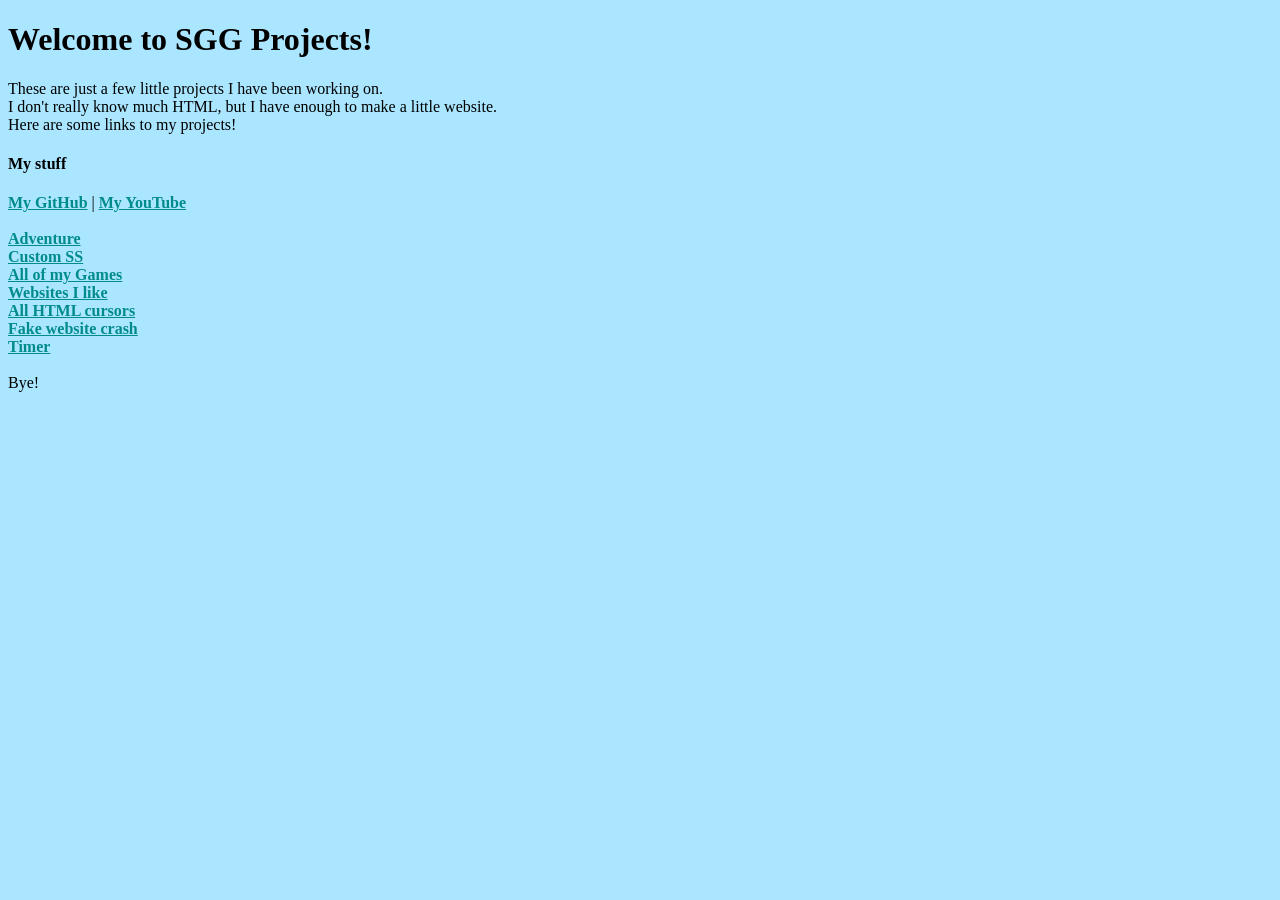
<file: index.html>
<!DOCTYPE html>
<html>
    <head>
        <style>
        :root{
            --link: darkcyan;
            --linkhover: #5aa5b9;
            --linkpress: #3a5f3a;
        }
        a:link,a:visited{
            color:var(--link);
            font-weight:bold;
        }
        a:hover{
            color:var(--linkhover);
            font-weight:bold;
        }
        a:active{
            color:var(--linkpress);
            font-weight:bold;
        }
        </style>
        <title>SGG Projects</title>
    </head>
    <body style="background-color:#aae6ff">
        <h1>Welcome to SGG Projects!</h1>
        <p>These are just a few little projects I have been working on.<br>
        I don't really know much HTML, but I have enough to make a little website.<br>
        Here are some links to my projects!<br>
        <h4>My stuff</h4>
        <a href="https://www.github.com/SlightlyGoodGames">My GitHub</a> | 
        <a href="https://www.youtube.com/@the-real-sgg">My YouTube</a><br><br>
        <a href="adventure.html">Adventure</a><br>
        <a href="custom-ss.html">Custom SS</a><br>
        <a href="games.html">All of my Games</a><br>
        <a href="websitesilike.html">Websites I like</a><br>
        <a href="allcursors.html">All HTML cursors</a><br>
        <a href="fakecrash.html">Fake website crash</a><br>
        <a href="timer.html">Timer</a>
        <br><br>Bye!</p>
    </body>
</html>
</file>
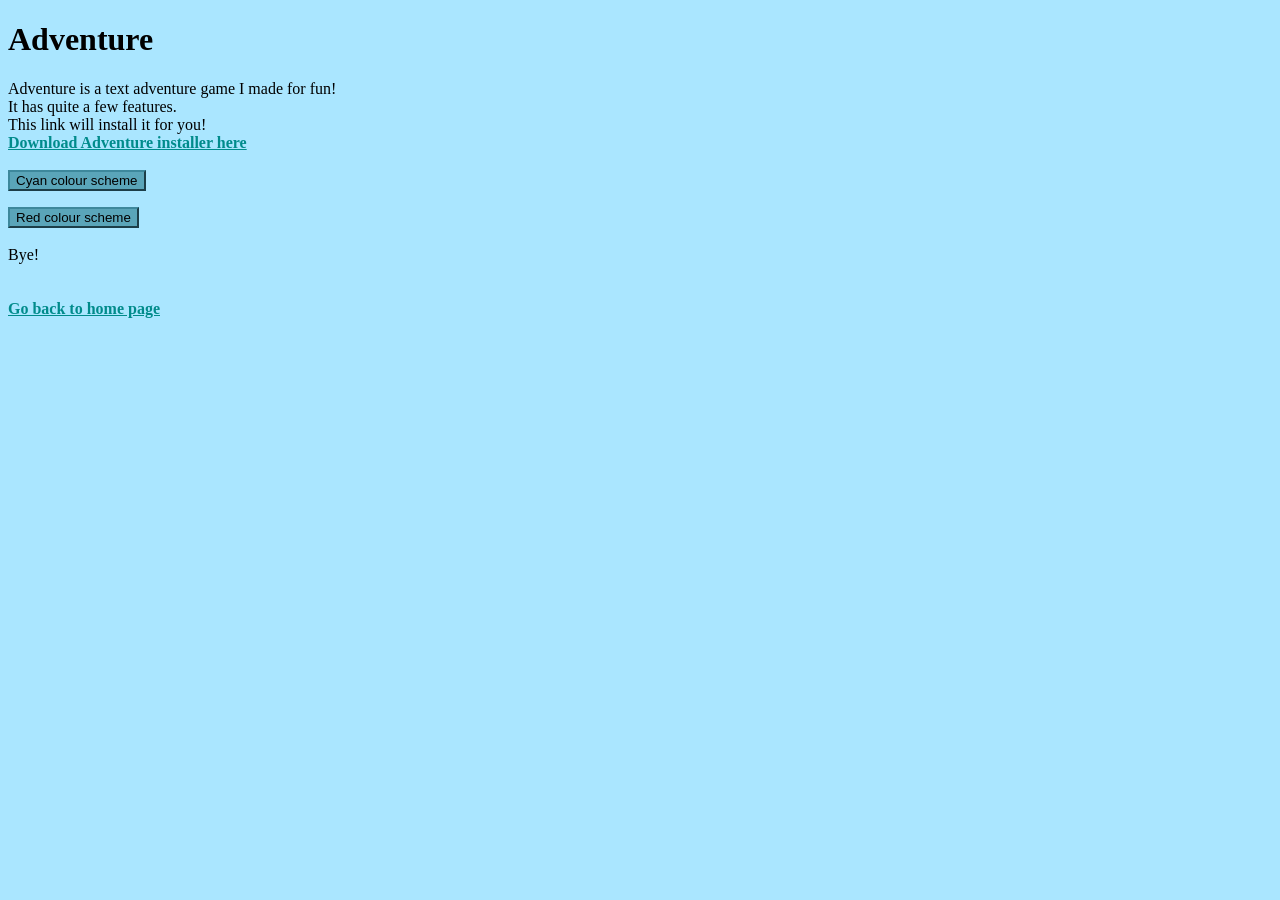
<file: adventure.html>
<!DOCTYPE html>
<html>
    <head>
        <style>
        :root{
            --link: darkcyan;
            --linkhover: #5aa5b9;
            --linkpress: #5e453d;
        }
        a:link,a:visited{
            color:var(--link);
            font-weight:bold;
        }
        a:hover{
            color:var(--linkhover);
            font-weight:bold;
        }
        a:active{
            color:var(--linkpress);
            font-weight:bold;
        }
        button{
            background-color:#5aa5b9;
            outline-width:10px;
            cursor:pointer;
            border-color:#3d889c;
        }
        </style>
        <title>Adventure - SGG Projects</title>
    </head>
    <body style="background-color:#aae6ff" id="body">
        <h1>Adventure</h1>
        <p>Adventure is a text adventure game I made for fun!<br>It has quite a few features.<br>This link will install it for you!<br>
        <a href="setup.exe">Download Adventure installer here</a>
        <br><br>
        <button onclick="setCyanTheme()">Cyan colour scheme</button><p>   </p>
        <button onclick="setRedTheme()">Red colour scheme</button>
        <br><br>Bye!<br><br><br><a href="index.html">Go back to home page</a></p>
    </body>
    <script>
        function setCyanTheme(){
            document.documentElement.style.setProperty("--link","darkcyan")
            document.documentElement.style.setProperty("--linkhover","#5aa5b9")
            document.documentElement.style.setProperty("--linkpress","#3a5f3a")
            document.getElementById("body").style.backgroundColor = "#aae6ff"
        }
        function setRedTheme(){
            document.documentElement.style.setProperty("--link","darkred")
            document.documentElement.style.setProperty("--linkhover","#b95a5a")
            document.documentElement.style.setProperty("--linkpress","#795144")
            document.getElementById("body").style.backgroundColor = "#ffaaaa"
        }
    </script>
</html>
</file>
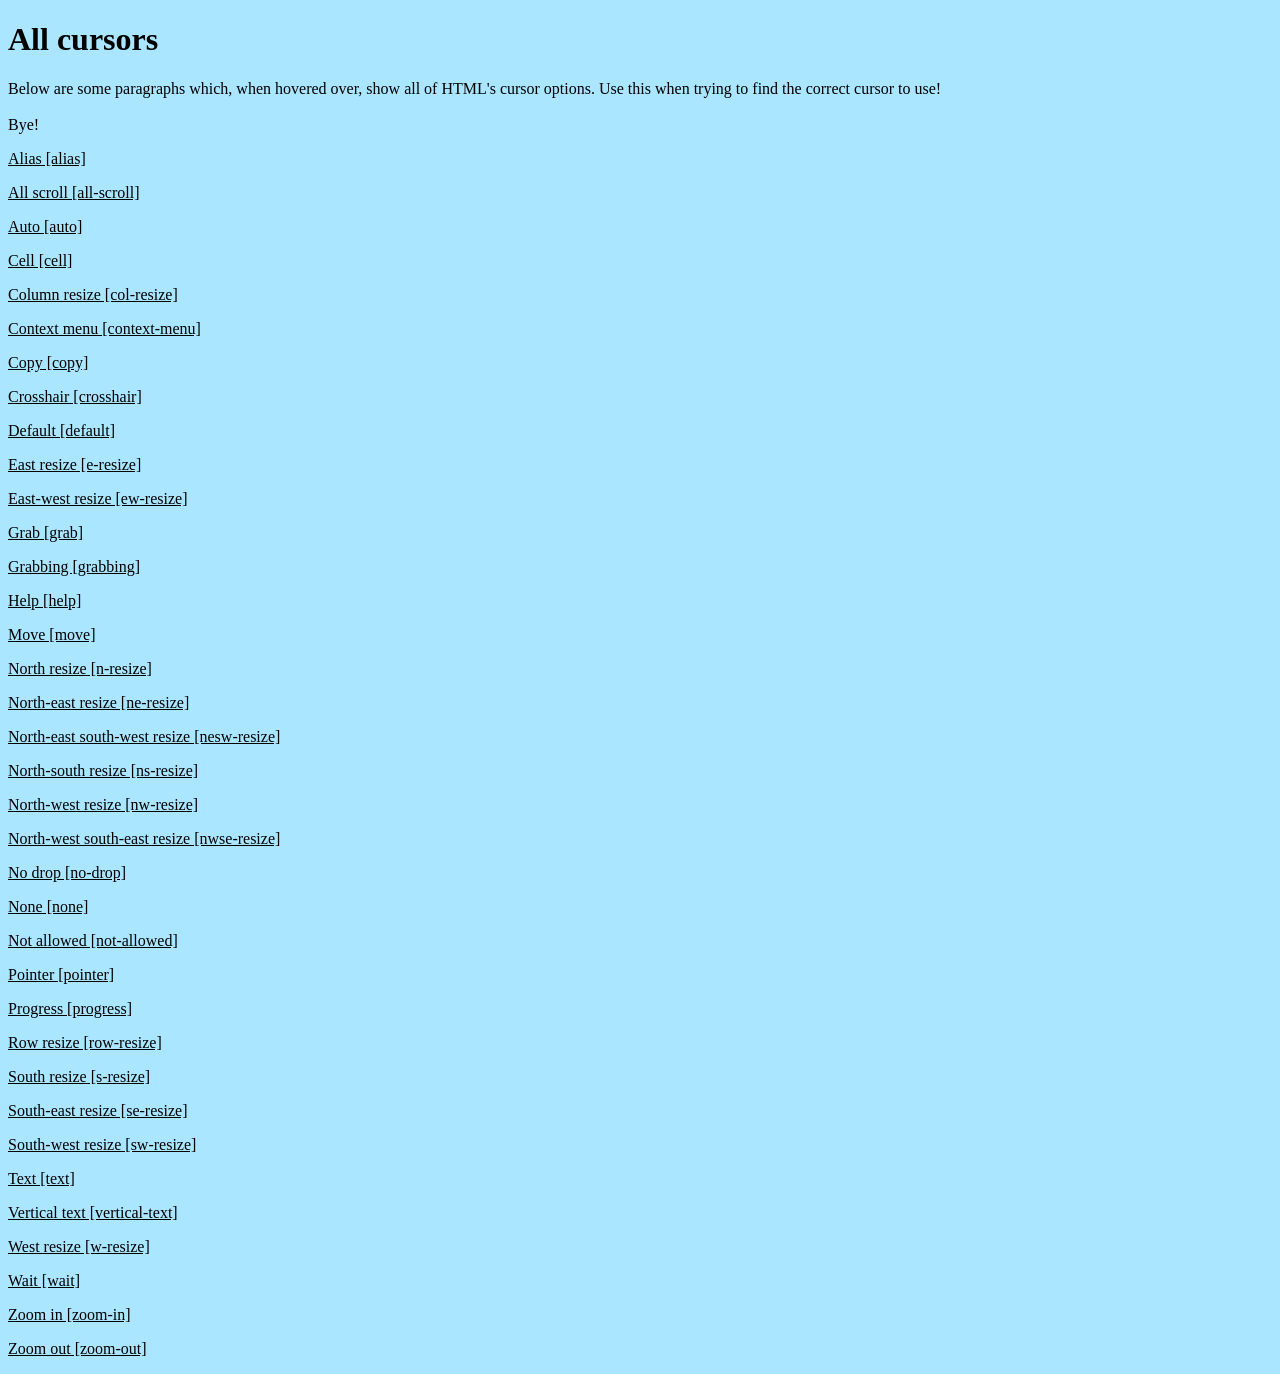
<file: allcursors.html>
<!DOCTYPE html>
<html>
    <head>
        <style>
        :root{
            --link: darkcyan;
            --linkhover: #5aa5b9;
            --linkpress: #3a5f3a;
        }
        a:link,a:visited{
            color:var(--link);
            font-weight:bold;
        }
        a:hover{
            color:var(--linkhover);
            font-weight:bold;
        }
        a:active{
            color:var(--linkpress);
            font-weight:bold;
        }
        </style>
        <title>SGG Projects</title>
    </head>
    <body style="background-color:#aae6ff">
        <h1>All cursors</h1>
        <p>Below are some paragraphs which, when hovered over, show all of HTML's cursor options. Use this when trying to find the correct cursor to use!
        <br><br>Bye!</p>
        <p style="cursor:alias"><u>Alias [alias]</u></p>
        <p style="cursor:all-scroll"><u>All scroll [all-scroll]</u></p>
        <p style="cursor:auto"><u>Auto [auto]</u></p>
        <p style="cursor:cell"><u>Cell [cell]</u></p>
        <p style="cursor:col-resize"><u>Column resize [col-resize]</u></p>
        <p style="cursor:context-menu"><u>Context menu [context-menu]</u></p>
        <p style="cursor:copy"><u>Copy [copy]</u></p>
        <p style="cursor:crosshair"><u>Crosshair [crosshair]</u></p>
        <p style="cursor:default"><u>Default [default]</u></p>
        <p style="cursor:e-resize"><u>East resize [e-resize]</u></p>
        <p style="cursor:ew-resize"><u>East-west resize [ew-resize]</u></p>
        <p style="cursor:grab"><u>Grab [grab]</u></p>
        <p style="cursor:grabbing"><u>Grabbing [grabbing]</u></p>
        <p style="cursor:help"><u>Help [help]</u></p>
        <p style="cursor:move"><u>Move [move]</u></p>
        <p style="cursor:n-resize"><u>North resize [n-resize]</u></p>
        <p style="cursor:ne-resize"><u>North-east resize [ne-resize]</u></p>
        <p style="cursor:nesw-resize"><u>North-east south-west resize [nesw-resize]</u></p>
        <p style="cursor:ns-resize"><u>North-south resize [ns-resize]</u></p>
        <p style="cursor:nw-resize"><u>North-west resize [nw-resize]</u></p>
        <p style="cursor:nwse-resize"><u>North-west south-east resize [nwse-resize]</u></p>
        <p style="cursor:no-drop"><u>No drop [no-drop]</u></p>
        <p style="cursor:none"><u>None [none]</u></p>
        <p style="cursor:not-allowed"><u>Not allowed [not-allowed]</u></p>
        <p style="cursor:pointer"><u>Pointer [pointer]</u></p>
        <p style="cursor:progress"><u>Progress [progress]</u></p>
        <p style="cursor:row-resize"><u>Row resize [row-resize]</u></p>
        <p style="cursor:s-resize"><u>South resize [s-resize]</u></p>
        <p style="cursor:se-resize"><u>South-east resize [se-resize]</u></p>
        <p style="cursor:sw-resize"><u>South-west resize [sw-resize]</u></p>
        <p style="cursor:text"><u>Text [text]</u></p>
        <p style="cursor:vertical-text"><u>Vertical text [vertical-text]</u></p>
        <p style="cursor:w-resize"><u>West resize [w-resize]</u></p>
        <p style="cursor:wait"><u>Wait [wait]</u></p>
        <p style="cursor:zoom-in"><u>Zoom in [zoom-in]</u></p>
        <p style="cursor:zoom-out"><u>Zoom out [zoom-out]</u></p>
    </body>
</html>
</file>
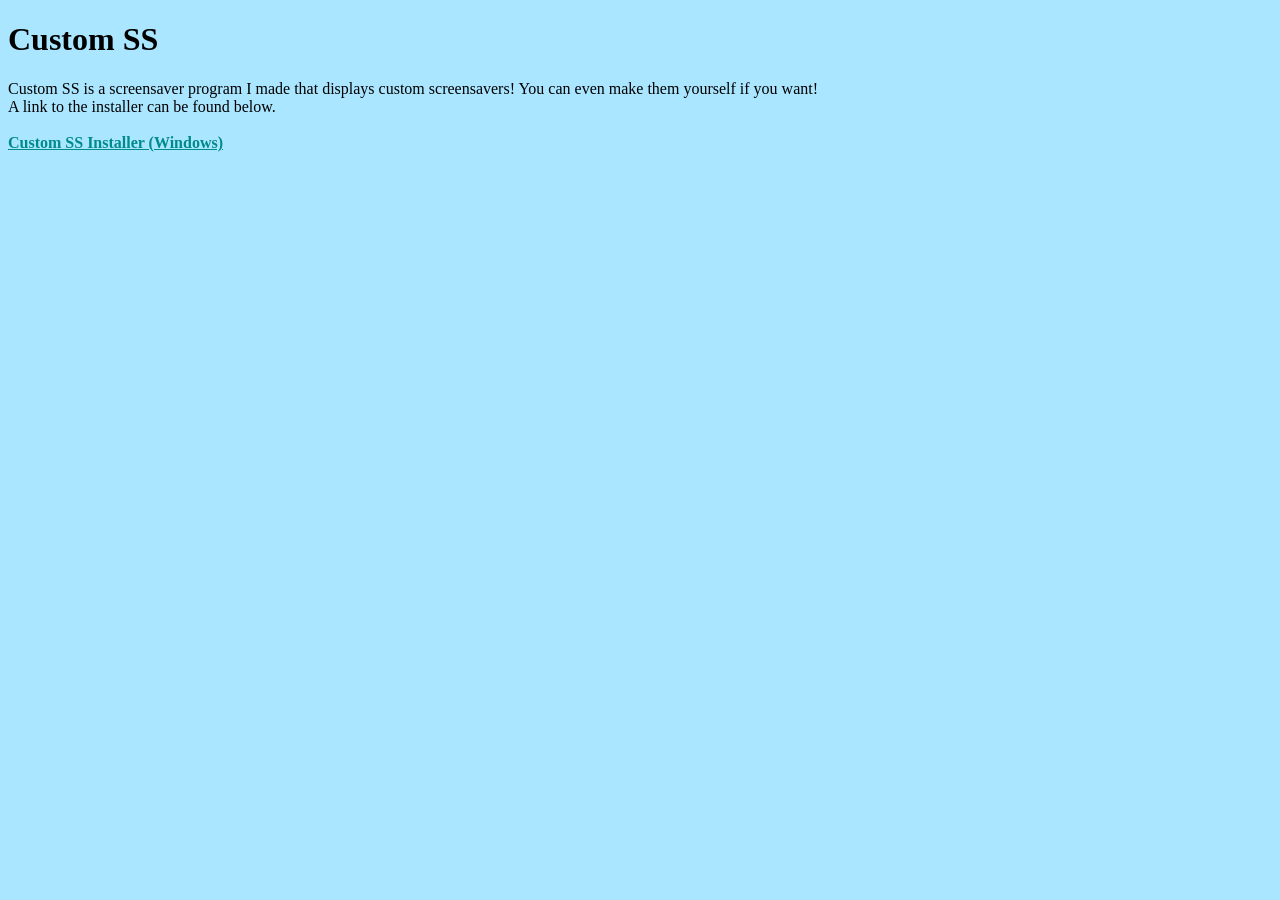
<file: custom-ss.html>
<!DOCTYPE html>
<html>
    <head>
        <style>
        :root{
            --link: darkcyan;
            --linkhover: #5aa5b9;
            --linkpress: #3a5f3a;
        }
        a:link,a:visited{
            color:var(--link);
            font-weight:bold;
        }
        a:hover{
            color:var(--linkhover);
            font-weight:bold;
        }
        a:active{
            color:var(--linkpress);
            font-weight:bold;
        }
        </style>
        <title>SGG Projects</title>
    </head>
    <body style="background-color:#aae6ff">
        <h1>Custom SS</h1>
        <p>Custom SS is a screensaver program I made that displays custom screensavers! You can even make them yourself if you want!<br>
        A link to the installer can be found below.<br><br>
        <a href="custom-ss-installer.exe">Custom SS Installer (Windows)</a></p>
    </body>
</html>
</file>
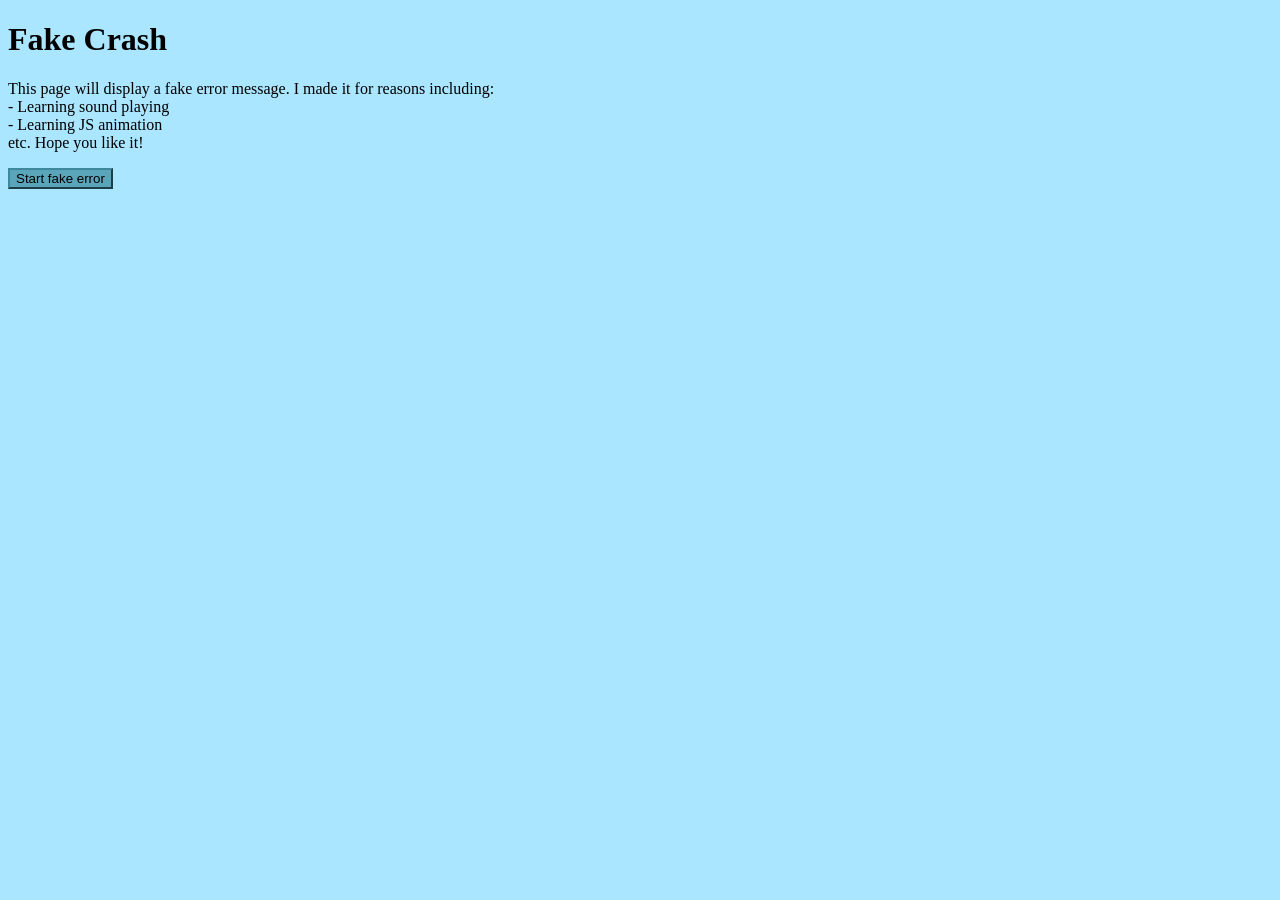
<file: fakecrash.html>
<!DOCTYPE html>
<html>
    <head>
        <style>
        body{
            background:#aae6ff;
            transition:background-color 0.5s;
        }
        button{
            background-color:#5aa5b9;
            cursor:pointer;
            border-color:#3d889c;
        }
        </style>
    </head>
    <body>
        <div id="startfake">
        <h1>Fake Crash</h1>
        <p>This page will display a fake error message. I made it for reasons including:<br>- Learning sound playing<br>- Learning JS animation<br>etc. Hope you like it!</p>
        <button onclick="startFake()">Start fake error</button>
        </div>
        <p id="notrespond" style="display:none;">Your browser is not responding.<br>Please restart your browser to continue using the internet.<br><br><a href="index.html">Go to home</a></p>
        <script>
            let error = new Audio("windows98.mp3")
            function lighten(){
                document.body.style.backgroundColor = "#dcf4ff"
            }
            function sayNotResponsive(){
                document.getElementById("notrespond").style.display = "block"
            }
            function playError(){
                error.play()
            }
            function startFake(){
                setTimeout(lighten,5000);
                setTimeout(playError,9500)
                setTimeout(sayNotResponsive,10000)
                document.getElementById("startfake").style.display = "none"
                document.documentElement.style.cursor = "wait"
            }
        </script>
    </body>
</html>
</file>
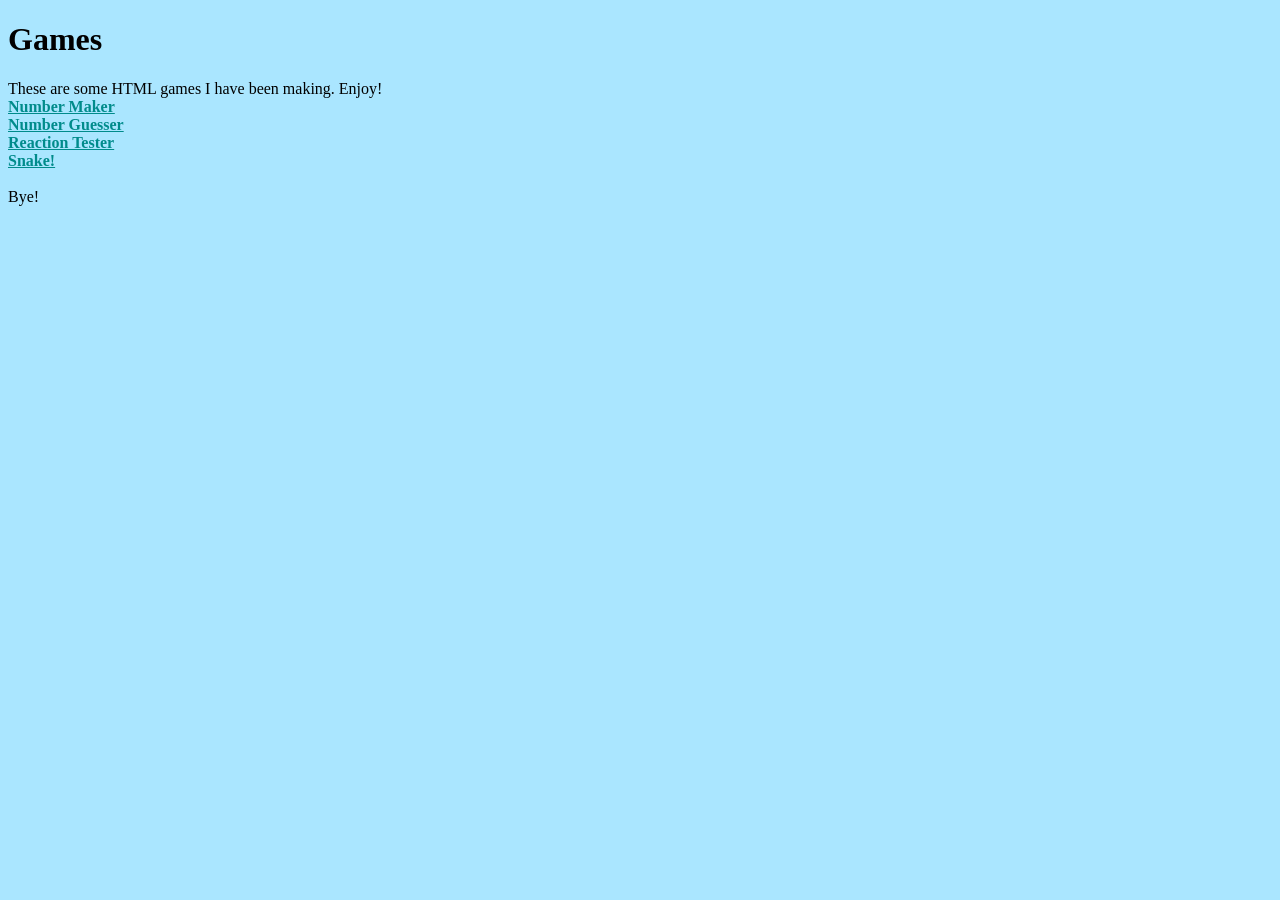
<file: games.html>
<!DOCTYPE html>
<html>
    <head>
        <style>
        :root{
            --link: darkcyan;
            --linkhover: #5aa5b9;
            --linkpress: #3a5f3a;
        }
        a:link,a:visited{
            color:var(--link);
            font-weight:bold;
        }
        a:hover{
            color:var(--linkhover);
            font-weight:bold;
        }
        a:active{
            color:var(--linkpress);
            font-weight:bold;
        }
        </style>
        <title>Games - SGG Projects</title>
    </head>
    <body style="background-color:#aae6ff">
        <h1>Games</h1>
        <p>These are some HTML games I have been making. Enjoy!<br>
        <a href="games/numbermaker.html">Number Maker</a><br>
        <a href="games/numberguesser.html">Number Guesser</a><br>
        <a href="games/reactiontester.html">Reaction Tester</a><br>
        <a href="snake.html">Snake!</a>
        <br><br>Bye!</p>
    </body>
</html>
</file>
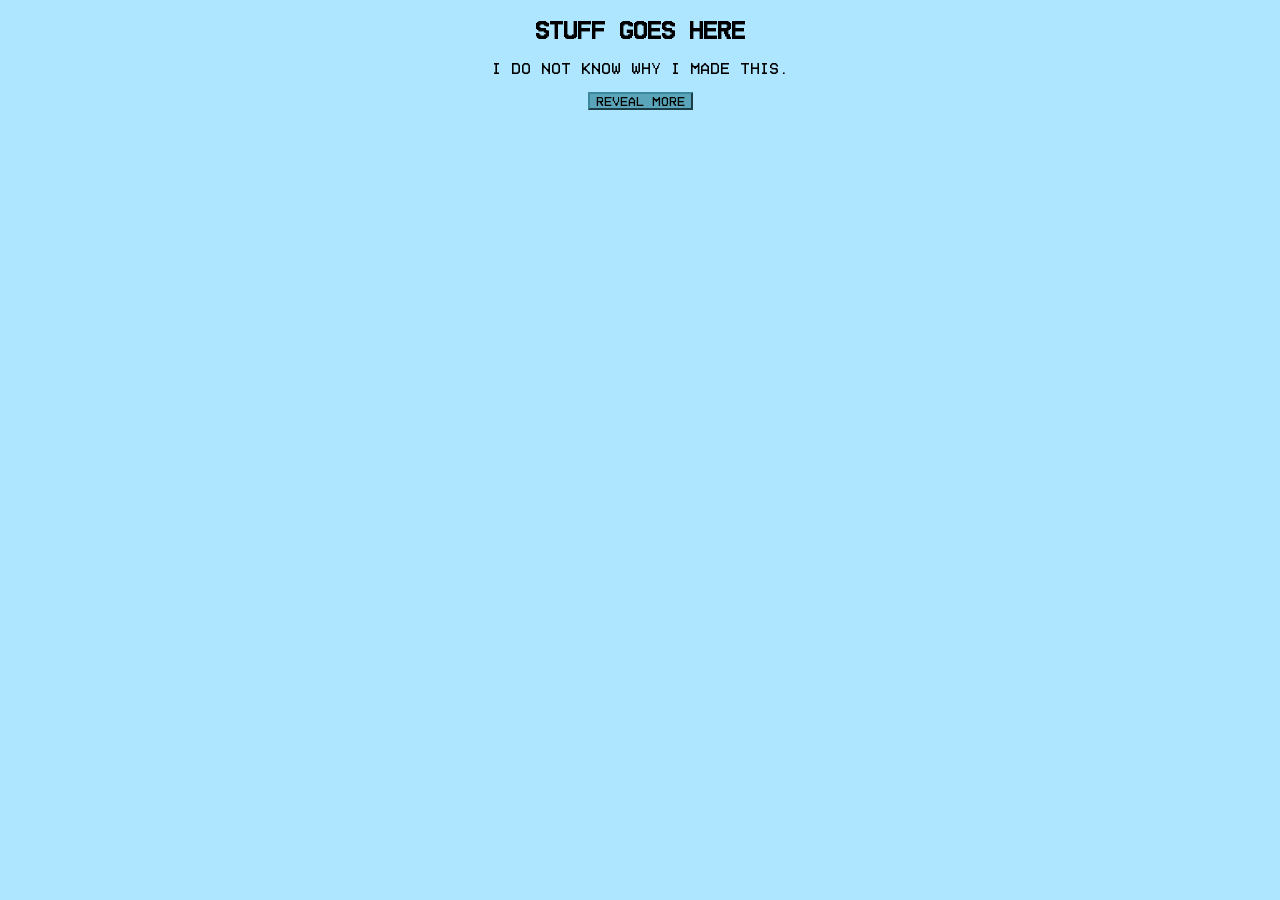
<file: hidden.html>
<!DOCTYPE html>
<html>
    <head>
        <link href="styles.css" rel="stylesheet">
        <style>
            @font-face{
            font-family:'PixelHomeVideo';
            src: url("customfonts/pixel-homevideo.ttf");
            }
            p,h2,.button{
                font-family:'PixelHomeVideo'
            }
        </style>
    </head>
    <body>
        <center>
        <h2>Stuff goes here</h2>
        <p>I do not know why I made this.</p>
        <button onclick="something()" class="button">Reveal more</button>
        <p id="invis" style="display:none;">Well done</p>
        <p id="invis2" style="display:none;">OK</p>
        <p id="invis3" style="display:none;">Hmm, I don't think there's any more.</p>
        <p id="invis4" style="display:none;">I stand corrected.</p>
        <p id="invis5" style="display:none;">Thanks for making it this far, I suppose?</p>
        <p id="invis6" style="display:none;">Really, you can stop now.</p>
        <p id="**Hey, you! Yeah, you. Imagine using inspect. That's crazy. You are quite gullible.**" style="display:none;">Try using the "inspect" tool on this message!</p>
        <p id="lol" style="display:none;">Did I get you?</p>
        <p id="invis355" style="display:none;">OK I am running out of ID names so bye.</p>
        <p id="invis3453" style="display:none;">jk</p></center>
        <script>
            let progress = 0;
            function something(){
                switch(progress){
                    case 0:
                        show("invis");
                        break
                    case 1:
                        show("invis2");
                        break
                    case 2:
                        show("invis3");
                        break
                    case 3:
                        show("invis4");
                        break
                    case 4:
                        show("invis5");
                        break
                    case 5:
                        show("invis6");
                        break
                    case 6:
                        show("**Hey, you! Yeah, you. Imagine using inspect. That's crazy. You are quite gullible.**");
                        break
                    case 7:
                        show("lol");
                        break
                    case 8:
                        show("invis355");
                        break
                    case 9:
                        show("invis3453");
                        break
                }
                progress++;
            }
            function show(id){
                document.getElementById(id).style.display = "block";
            }
        </script>
    </body>
</html>
</file>
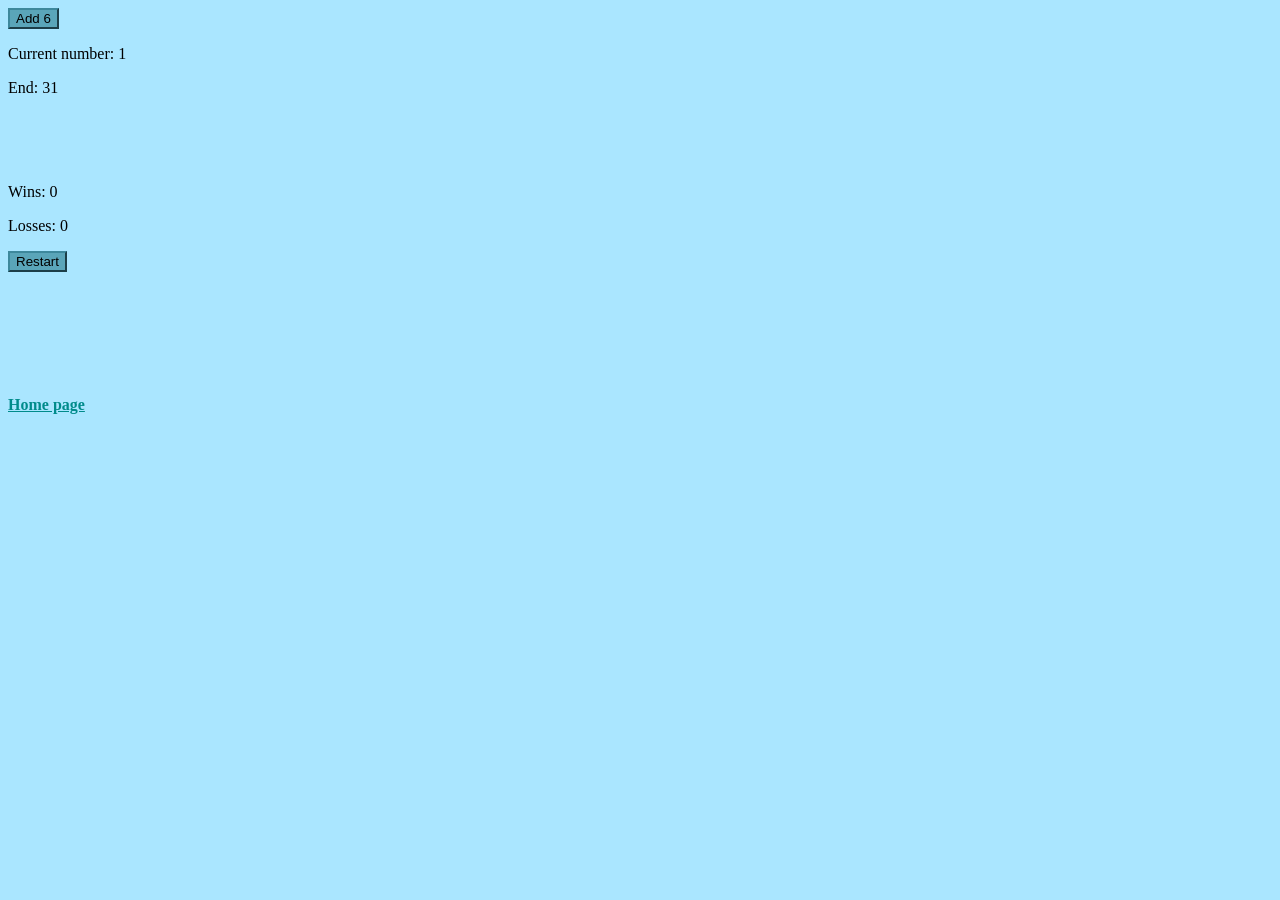
<file: messingaround.html>
<!DOCTYPE html>
<html>
    <head>
        <style>
        :root{
            --link: darkcyan;
            --linkhover: #5aa5b9;
            --linkpress: #3a5f3a;
        }
        a:link,a:visited{
            color:var(--link);
            font-weight:bold;
        }
        a:hover{
            color:var(--linkhover);
            font-weight:bold;
        }
        a:active{
            color:var(--linkpress);
            font-weight:bold;
        }
        button{
            background-color:#5aa5b9;
            cursor:pointer;
            border-color:#3d889c;
        }
        </style>
        <title>A Cool Game - SGG Projects</title>
    </head>
    <body style="background-color:#aae6ff">
        <div id="game">
            <button onclick="increment()" id="button"></button>
            <p id="counter"></p>
            <p id="togetto"></p>
        </div>
        <br><br><br>
        <p id="showwins">Wins: 0</p>
        <p id="showlosses">Losses: 0</p>
        <div id="win">
            <p>You win!!</p>
            <button id="winbutton" onclick="win()">Press this to win</button>
        </div>
        <div id="loss">
            <p>Oh no!<br>You went too far!</p>
        </div>
        <button onclick="start()">Restart</button>
        <p><br><br><br><br><br><br><a href="index.html">Home page</a></p>
        <script>
            let currentThing;
            let addOrMult;
            let add;
            let mult;
            let getTo;
            let wins = 0;
            let losses = 0;
            let gameover = false;
            function start(){
                document.getElementById("win").style.display = "none";
                document.getElementById("loss").style.display = "none";
                document.getElementById("counter").innerHTML = "Current number: 1";
                gameover = false;
                currentThing = 1;
                addOrMult = Math.random();
                if (addOrMult < 0.5){
                    add = Math.round(Math.random()*9+1);
                    getTo = 1+(1+Math.round(Math.random()*10))*add;
                    document.getElementById("button").innerHTML = "Add "+add;
                } else {
                    mult = Math.round(Math.random()*9+1);
                    getTo = mult**(Math.round(Math.random()*10));
                    document.getElementById("button").innerHTML = "Multiply by "+mult;
                }
                document.getElementById("togetto").innerHTML = "End: "+getTo.toLocaleString();
            }
            function increment(){
                if (addOrMult < 0.5){
                    currentThing += add;
                } else {
                    currentThing *= mult;
                }
                if (currentThing == getTo){
                    document.getElementById("win").style.display = "block";
                    document.getElementById("winbutton").style.display = "block";
                } else if (currentThing > getTo){
                    if (!gameover){
                        gameover = true;
                        document.getElementById("loss").style.display = "block";
                        document.getElementById("win").style.display = "none";
                        losses += 1;
                        document.getElementById("showlosses").innerHTML = "Losses: "+losses;
                    }
                }
                document.getElementById("counter").innerHTML = "Current number: "+currentThing.toLocaleString();
            }
            function win(){
                wins += 1;
                document.getElementById("showwins").innerHTML = "Wins: "+wins;
                document.getElementById("winbutton").style.display = "none";
            }
            start();
        </script>
    </body>
</html>
</file>
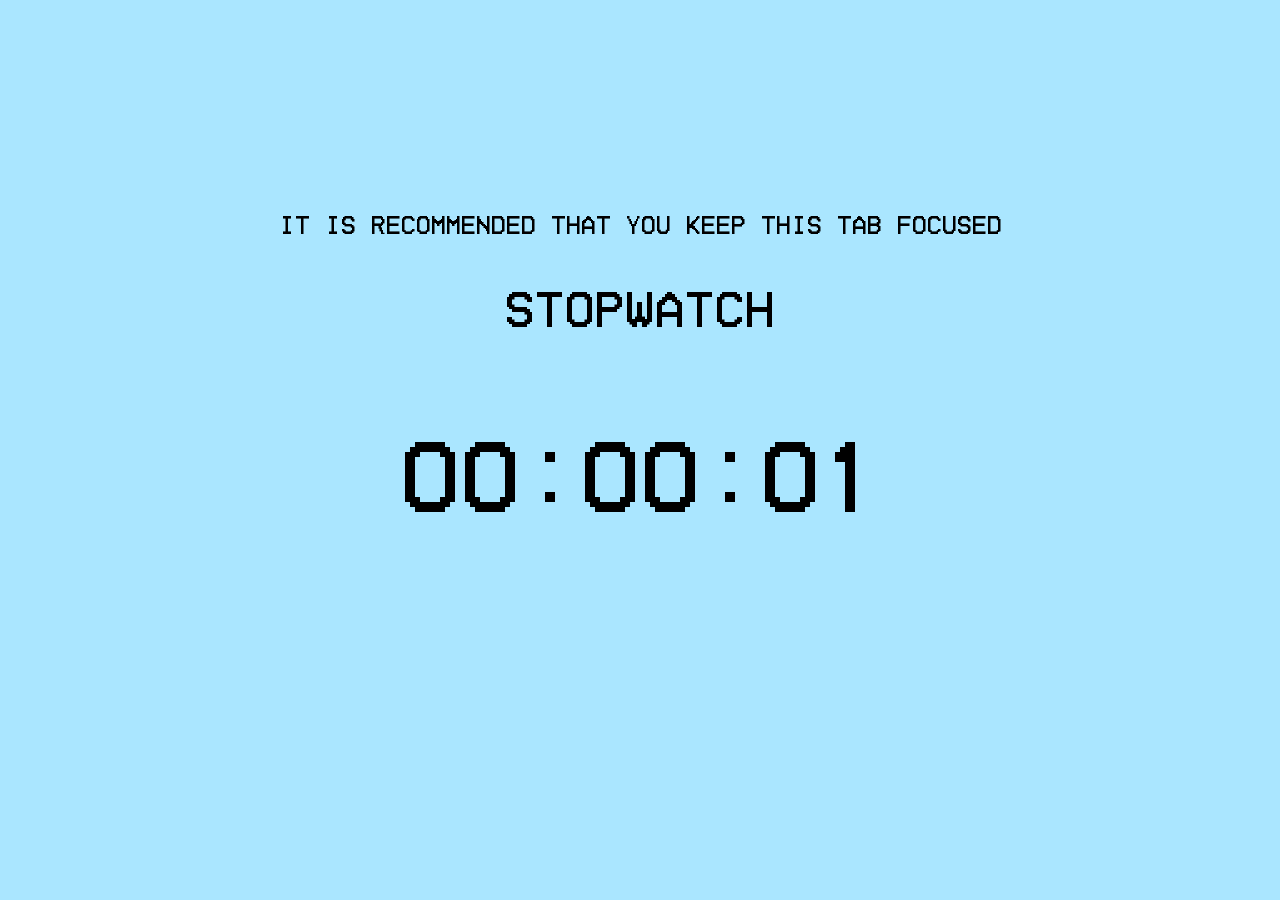
<file: timer.html>
<!DOCTYPE html>
<html style="background-color:#aae6ff" class="centre">
    <head>
        <link href="styles.css" rel="stylesheet">
        <style>
        @font-face{
            font-family:'PixelHomeVideo';
            src: url("customfonts/pixel-homevideo.ttf");
        }
        body{
            font-family:'PixelHomeVideo';
            font-size:100px;
        }
        html{
            cursor:none;
        }
        .invisible{
            display:none;
        }
        .smalltext{
            font-size:50px;
        }
        .verysmalltext{
            font-size:25px;
        }
        </style>
        <title>Timer - SGG Projects</title>
    </head>
    <body>
        <input id="keyboardtrigger" class="invisible">
        <center><p id="info" class="verysmalltext">It is recommended that you keep this tab focused</p>
        <p style="font-size:50px" id="type"></p>
        <p id="time"></p>
        <p class="smalltext" id="entertime">Enter a time</p></center>
        <script>
            document.onkeydown = handlekeys;
            let startTime = Date.now()
            let isTimer = false;
            let timerEnded = false;
            let timerStart = 0;
            let entering = false;
            let currentTime = "000000";
            let webPageInit = Date.now();
            function handlekeys(key){
                if (key.keyCode == 37 || key.keyCode == 39){
                    isTimer = !isTimer;
                    entering = false;
                    timerEnded = false;
                    document.getElementById("time").style.color = "black";
                    begin();
                } else if (entering && (key.keyCode >= 48 && key.keyCode <= 57)){
                    let numberPressed = key.keyCode-48;
                    currentTime = currentTime.substring(1,currentTime.length)+numberPressed;
                    document.getElementById("time").innerHTML = currentTime.charAt(0)+currentTime.charAt(1)+":"+currentTime.charAt(2)+currentTime.charAt(3)+":"+currentTime.charAt(4)+currentTime.charAt(5);
                } else if (entering && key.keyCode == 13){
                    entering = false;
                    document.getElementById("entertime").style.display = "none";
                    if (parseInt(currentTime.substring(2,4)) > 59){
                        currentTime = currentTime.substring(0,2)+"59"+currentTime.substring(4);
                    }
                    if (parseInt(currentTime.substring(4)) > 59){
                        currentTime = currentTime.substring(0,4)+"59"
                    }
                    timerStart = 3600000*parseInt(currentTime.substring(0,2))+60000*parseInt(currentTime.substring(2,4))+1000*parseInt(currentTime.substring(4,6));
                    startTime = Date.now();
                } else if (key.keyCode == 32){
                    if(!entering){
                        startTime = Date.now();
                    }
                }
            }
            function update(){
                let elapsed = 0;
                let totalSeconds = 0;
                if (isTimer){
                    elapsed = -(Date.now()-startTime)+timerStart;
                    totalSeconds = Math.ceil(elapsed / 1000);
                    if (totalSeconds <= 0){
                        totalSeconds = 0;
                        timerEnded = true;
                    }
                } else {
                    elapsed = Date.now()-startTime;
                    totalSeconds = Math.floor(elapsed / 1000);
                }
                let seconds = totalSeconds % 60;
                let minutes = Math.floor(totalSeconds / 60) % 60;
                let hours = Math.floor(totalSeconds / 3600);
                document.getElementById("time").innerHTML = String(hours).padStart(2, "0") + ":" +String(minutes).padStart(2, "0") + ":" + String(seconds).padStart(2, "0");
            }
            function showioskeyboard(){
                document.getElementById("keyboardtrigger").focus();
            }
            async function begin(){
                if(isTimer){document.getElementById("type").innerHTML = "Timer";document.getElementById("entertime").style.display = "block";currentTime="000000";document.getElementById("time").innerHTML = "00:00:00";}else{document.getElementById("type").innerHTML = "Stopwatch";document.getElementById("entertime").style.display = "none";}
                if(isTimer){
                    entering = true;
                }
                startTime = Date.now();
            }
            async function loop(){
                while(true){
                    if(!entering){
                        if (!timerEnded){
                            update();
                        } else {
                            if (document.getElementById("time").style.color == "red"){
                                document.getElementById("time").style.color = "black";
                            } else {
                                document.getElementById("time").style.color = "red";
                            }
                            let beep = new Audio("[data-uri]");  
                            beep.play();
                            await new Promise(r => setTimeout(r,990));
                        }
                    }
                    if (Date.now() > webPageInit+10000){
                        document.getElementById("info").style.display = "none";
                    }
                    await new Promise(r => setTimeout(r,10));
                }
            }
            showioskeyboard();
            begin();
            loop();
        </script>
    </body>
</html>
</file>
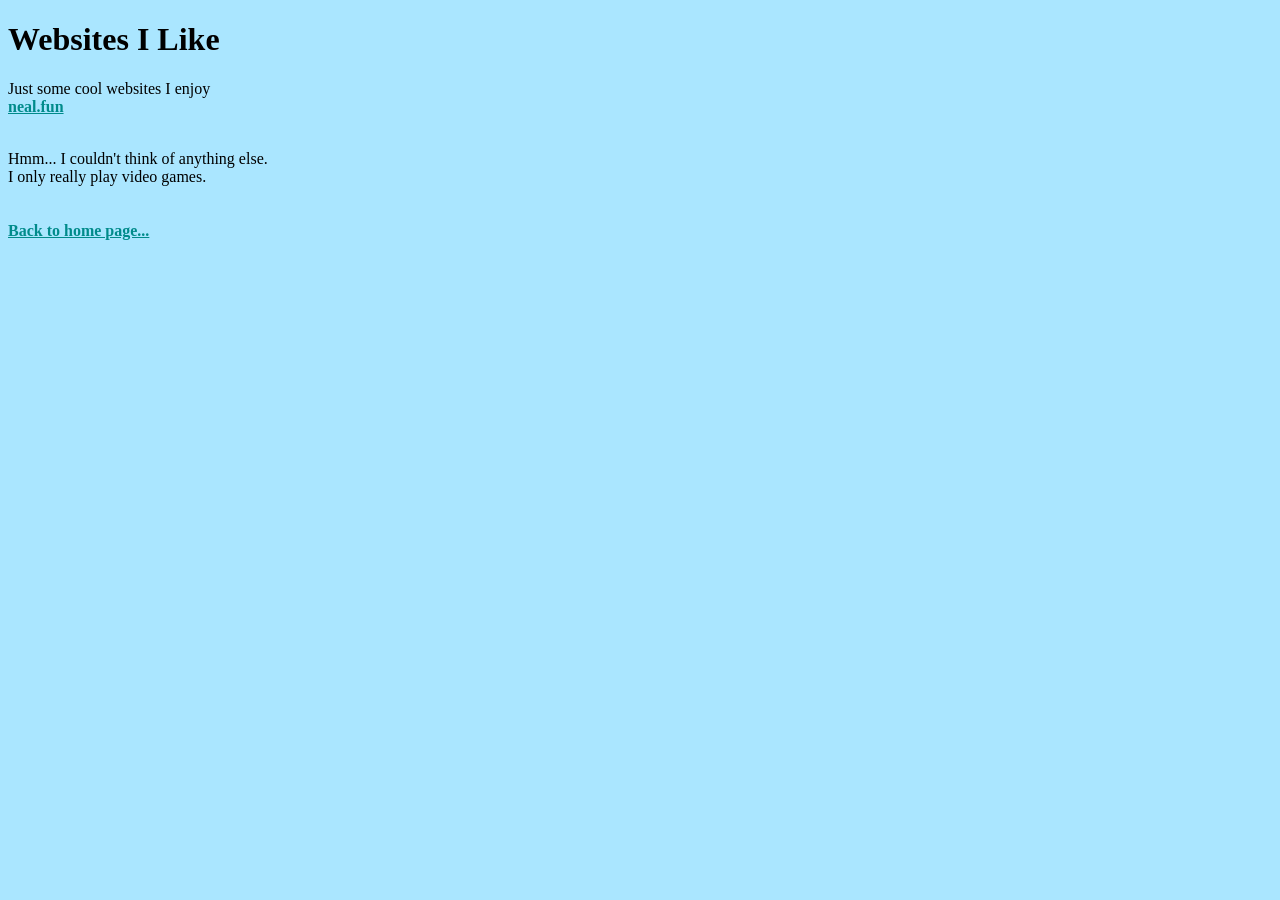
<file: websitesilike.html>
<!DOCTYPE html>
<html>
    <head>
        <style>
        :root{
            --link: darkcyan;
            --linkhover: #5aa5b9;
            --linkpress: #3a5f3a;
        }
        a:link,a:visited{
            color:var(--link);
            font-weight:bold;
        }
        a:hover{
            color:var(--linkhover);
            font-weight:bold;
        }
        a:active{
            color:var(--linkpress);
            font-weight:bold;
        }
        </style>
        <title>Websites I Like - SGG Projects</title>
    </head>
    <body style="background-color:#aae6ff">
        <h1>Websites I Like</h1>
        <p>Just some cool websites I enjoy<br>
        <a href="https://neal.fun">neal.fun</a><br>
        <br><p>Hmm... I couldn't think of anything else.<br>I only really play video games.<br><br><br>
        <a href="index.html">Back to home page...</a></p>
    </body>
</html>
</file>
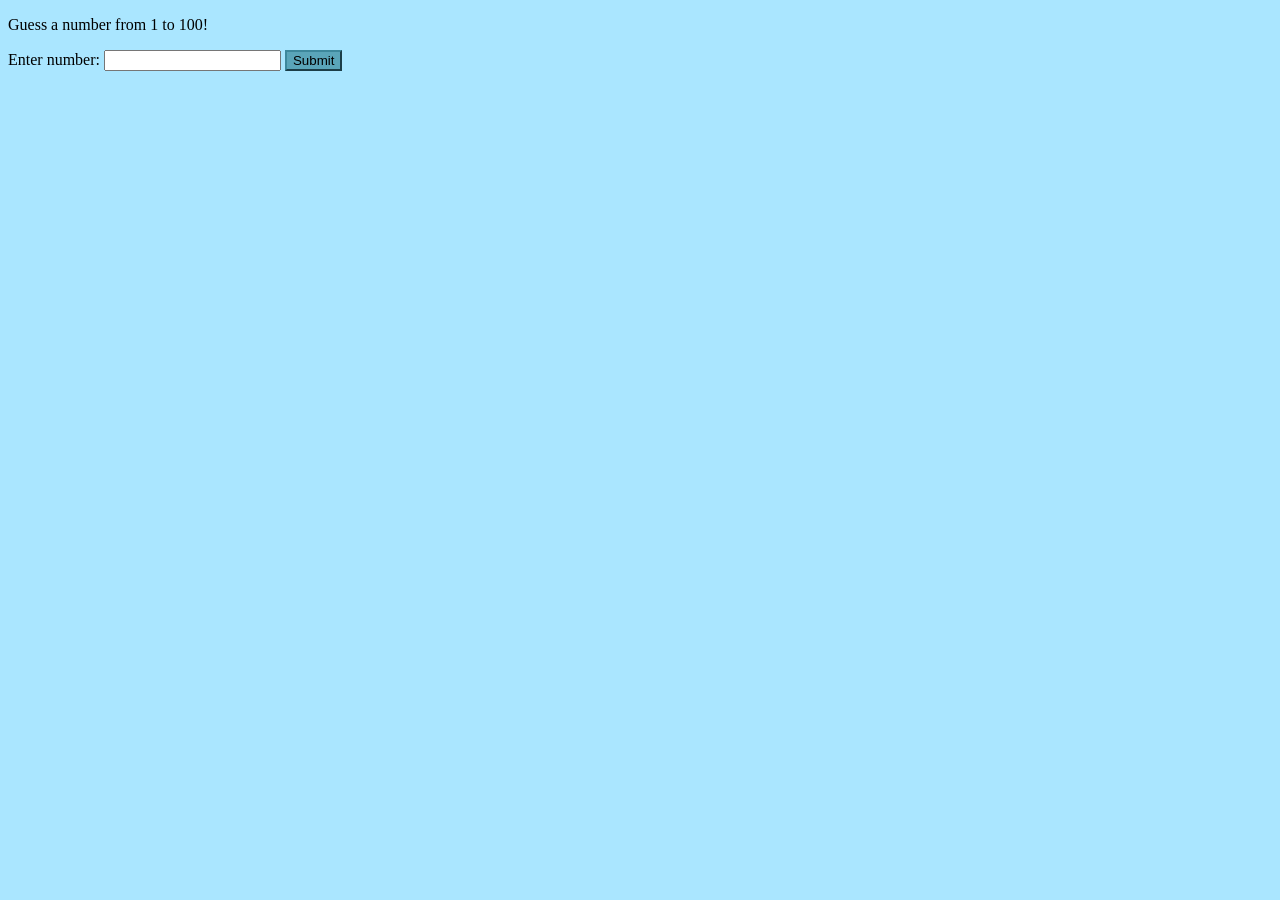
<file: games/numberguesser.html>
<!DOCTYPE html>
<html>
    <head>
        <style>
        :root{
            --link: darkcyan;
            --linkhover: #5aa5b9;
            --linkpress: #3a5f3a;
        }
        a:link,a:visited{
            color:var(--link);
            font-weight:bold;
        }
        a:hover{
            color:var(--linkhover);
            font-weight:bold;
        }
        a:active{
            color:var(--linkpress);
            font-weight:bold;
        }
        .button{
            background-color:#5aa5b9;
            cursor:pointer;
            border-color:#3d889c;
        }
        </style>
        <title>Number Guesser - SGG Projects</title>
    </head>
    <body style="background-color:#aae6ff">
        <p>Guess a number from 1 to 100!</p>
        <label for="numinput">Enter number: </label>
        <input id="numinput" name="numinput" type="number">
        <input type="submit" class="button" onclick="checknum()">
        <p id="higherlower"></p>
        <button id="restartbutton" class="button" onclick="start()">Restart</button>
        <script>
            let numtoget;
            function start(){
                document.getElementById("restartbutton").style.display = "none";
                document.getElementById("higherlower").innerHTML = "";
                numtoget = Math.round(1+Math.random()*99);
            }
            function checknum(){
                let enterednum = document.getElementById("numinput").value;
                if (enterednum < numtoget){
                    document.getElementById("higherlower").innerHTML = "Your number is lower than the number to get.";
                } else if (enterednum > numtoget){
                    document.getElementById("higherlower").innerHTML = "Your number is higher than the number to get.";
                } else if (enterednum == numtoget){
                    document.getElementById("higherlower").innerHTML = "Your number is exactly correct.";
                    document.getElementById("restartbutton").style.display = "block";
                }
                document.getElementById("numinput").value = "";
            }
            start()
        </script>
    </body>
</html>
</file>
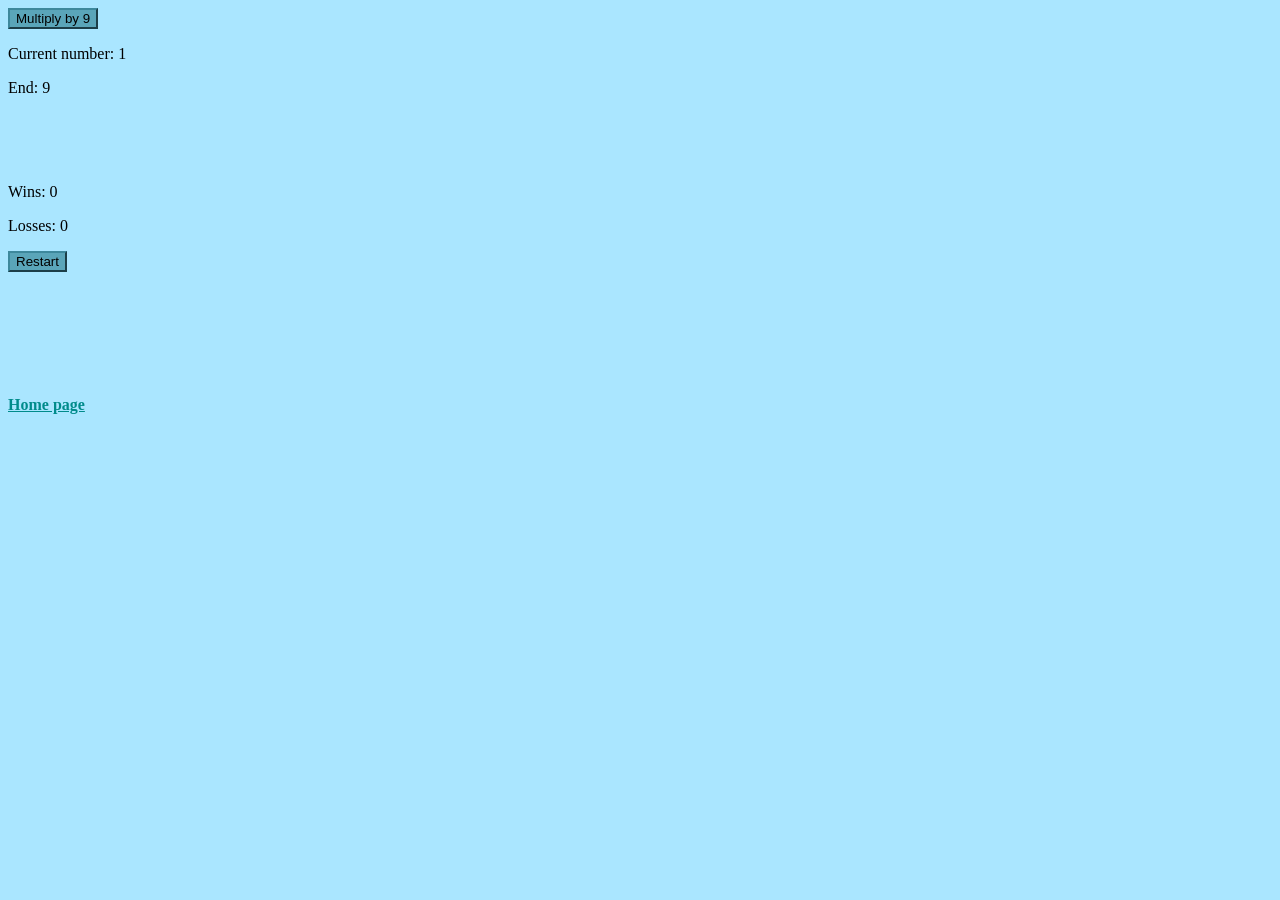
<file: games/numbermaker.html>
<!DOCTYPE html>
<html>
    <head>
        <style>
        :root{
            --link: darkcyan;
            --linkhover: #5aa5b9;
            --linkpress: #3a5f3a;
        }
        a:link,a:visited{
            color:var(--link);
            font-weight:bold;
        }
        a:hover{
            color:var(--linkhover);
            font-weight:bold;
        }
        a:active{
            color:var(--linkpress);
            font-weight:bold;
        }
        button{
            background-color:#5aa5b9;
            cursor:pointer;
            border-color:#3d889c;
        }
        </style>
        <title>Number Maker - SGG Projects</title>
    </head>
    <body style="background-color:#aae6ff">
        <div id="game">
            <button onclick="increment()" id="button"></button>
            <p id="counter"></p>
            <p id="togetto"></p>
        </div>
        <br><br><br>
        <p id="showwins">Wins: 0</p>
        <p id="showlosses">Losses: 0</p>
        <div id="win">
            <p>You win!!</p>
            <button id="winbutton" onclick="win()">Press this to win</button>
        </div>
        <div id="loss">
            <p>Oh no!<br>You went too far!</p>
        </div>
        <button onclick="start()">Restart</button>
        <p><br><br><br><br><br><br><a href="index.html">Home page</a></p>
        <script>
            let currentThing;
            let addOrMult;
            let add;
            let mult;
            let getTo;
            let wins = 0;
            let losses = 0;
            let gameover = false;
            function start(){
                document.getElementById("win").style.display = "none";
                document.getElementById("loss").style.display = "none";
                document.getElementById("counter").innerHTML = "Current number: 1";
                gameover = false;
                currentThing = 1;
                addOrMult = Math.random();
                if (addOrMult < 0.5){
                    add = Math.round(Math.random()*9+1);
                    getTo = 1+(1+Math.round(Math.random()*10))*add;
                    document.getElementById("button").innerHTML = "Add "+add;
                } else {
                    mult = Math.round(Math.random()*9+1);
                    getTo = mult**(Math.round(Math.random()*10));
                    document.getElementById("button").innerHTML = "Multiply by "+mult;
                }
                document.getElementById("togetto").innerHTML = "End: "+getTo.toLocaleString();
            }
            function increment(){
                if (addOrMult < 0.5){
                    currentThing += add;
                } else {
                    currentThing *= mult;
                }
                if (currentThing == getTo){
                    document.getElementById("win").style.display = "block";
                    document.getElementById("winbutton").style.display = "block";
                } else if (currentThing > getTo){
                    if (!gameover){
                        gameover = true;
                        document.getElementById("loss").style.display = "block";
                        document.getElementById("win").style.display = "none";
                        losses += 1;
                        document.getElementById("showlosses").innerHTML = "Losses: "+losses;
                    }
                }
                document.getElementById("counter").innerHTML = "Current number: "+currentThing.toLocaleString();
            }
            function win(){
                wins += 1;
                document.getElementById("showwins").innerHTML = "Wins: "+wins;
                document.getElementById("winbutton").style.display = "none";
            }
            start();
        </script>
    </body>
</html>
</file>
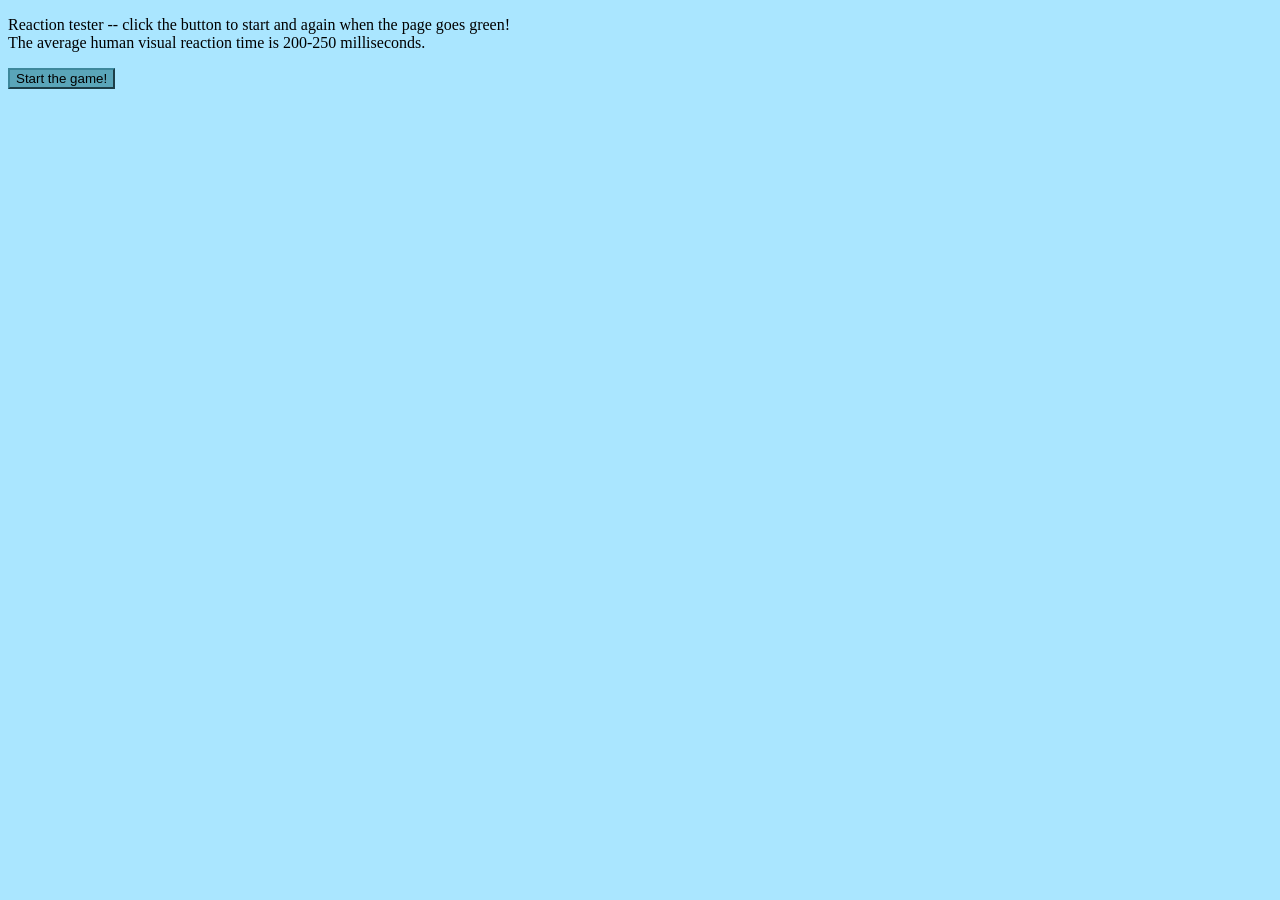
<file: games/reactiontester.html>
<!DOCTYPE html>
<html style="background-color:#aae6ff">
    <head>
        <style>
        :root{
            --link: darkcyan;
            --linkhover: #5aa5b9;
            --linkpress: #3a5f3a;
        }
        a:link,a:visited{
            color:var(--link);
            font-weight:bold;
        }
        a:hover{
            color:var(--linkhover);
            font-weight:bold;
        }
        a:active{
            color:var(--linkpress);
            font-weight:bold;
        }
        .button{
            background-color:#5aa5b9;
            cursor:pointer;
            border-color:#3d889c;
        }
        </style>
        <title>Reaction Tester - SGG Projects</title>
    </head>
    <body>
        <div id="beforestart">
        <p>Reaction tester -- click the button to start and again when the page goes green!<br>The average human visual reaction time is 200-250 milliseconds.</p>
        <button class="button" id="startbutton" onclick="startgame()">Start the game!</button>
        </div>
        <button class="button" id="clickbutton" onclick="clickbutton()" style="display:none;">Click when it's green!</button>
        <p id="youtook"></p>
        <p id="yourbest"></p>
        <script>
            let isgreen;
            let starttime;
            let timeoutid;
            let yourbest = Infinity;
            function startgame(){
                document.documentElement.style.backgroundColor = "#ff0000";
                document.getElementById("beforestart").style.display = "none";
                document.getElementById("clickbutton").style.display = "block";
                document.getElementById("youtook").innerHTML = "";
                document.getElementById("yourbest").style.display = "none";
                isgreen = false;
                randomgreen();
            }
            function randomgreen(){
                timeoutid = setTimeout(gogreen,Math.random()*1000+1000);
            }
            function gogreen(){
                starttime = Date.now();
                document.documentElement.style.backgroundColor = "#00ff00";
                isgreen = true;
            }
            function clickbutton(){
                if(isgreen){
                    let timetaken = Date.now()-starttime;
                    document.documentElement.style.backgroundColor = "#aae6ff";
                    let speedrating;
                    if (timetaken < 50){
                        speedrating = "(Definitely AI.)"
                    } else if (timetaken < 100){
                        speedrating = "(INCREDIBLE!!)"
                    } else if (timetaken < 150){
                        speedrating = "(Superhuman!)"
                    } else if (timetaken < 200){
                        speedrating = "(Insane!)"
                    } else if (timetaken < 225){
                        speedrating = "(Awesome!)"
                    } else if (timetaken < 250){
                        speedrating = "(Good!)"
                    } else if (timetaken < 300){
                        speedrating = "(OK)"
                    } else if (timetaken < 375){
                        speedrating = "(Not very good)"
                    } else if (timetaken < 500){
                        speedrating = "(Slow...)"
                    } else if (timetaken < 1000){
                        speedrating = "(You need to click the button...)"
                    } else if (timetaken < 2500){
                        speedrating = "(Hello? Anyone there?)"
                    } else if (timetaken < 5000){
                        speedrating = "(Are you just trying to get all of these messages?)"
                    } else if (timetaken < 30000){
                        speedrating = "(Tick, tock, tick, tock...)"
                    } else {
                        speedrating = "(Wow...)"
                    }
                    document.getElementById("youtook").innerHTML = "You took "+timetaken+" milliseconds! "+speedrating;
                    document.getElementById("beforestart").style.display = "block";
                    document.getElementById("clickbutton").style.display = "none";
                    document.getElementById("yourbest").style.display = "block";
                    if (timetaken < yourbest || yourbest == Infinity){
                        yourbest = timetaken;
                        document.getElementById("yourbest").innerHTML = "Your best time: "+yourbest+" milliseconds!"
                    }
                } else {
                    clearTimeout(timeoutid);
                    document.documentElement.style.backgroundColor = "#aae6ff";
                    document.getElementById("youtook").innerHTML = "You clicked too early!";
                    document.getElementById("beforestart").style.display = "block";
                    document.getElementById("clickbutton").style.display = "none";
                    document.getElementById("yourbest").style.display = "block";
                }
            }
        </script>
    </body>
</html>
</file>
<file: styles.css>
:root{
    --link: darkcyan;
    --linkhover: #5aa5b9;
    --linkpress: #3a5f3a;
}
a:link,a:visited{
    color:var(--link);
    font-weight:bold;
}
a:hover{
    color:var(--linkhover);
    font-weight:bold;
}
a:active{
    color:var(--linkpress);
    font-weight:bold;
}
.button{
    background-color:#5aa5b9;
    cursor:pointer;
    border-color:#3d889c;
}
.centre{
    display: flex;
    justify-content: center;
    align-items: center;
    height: 90vh;
}
html{
    background-color:#aee6ff
}
</file>
